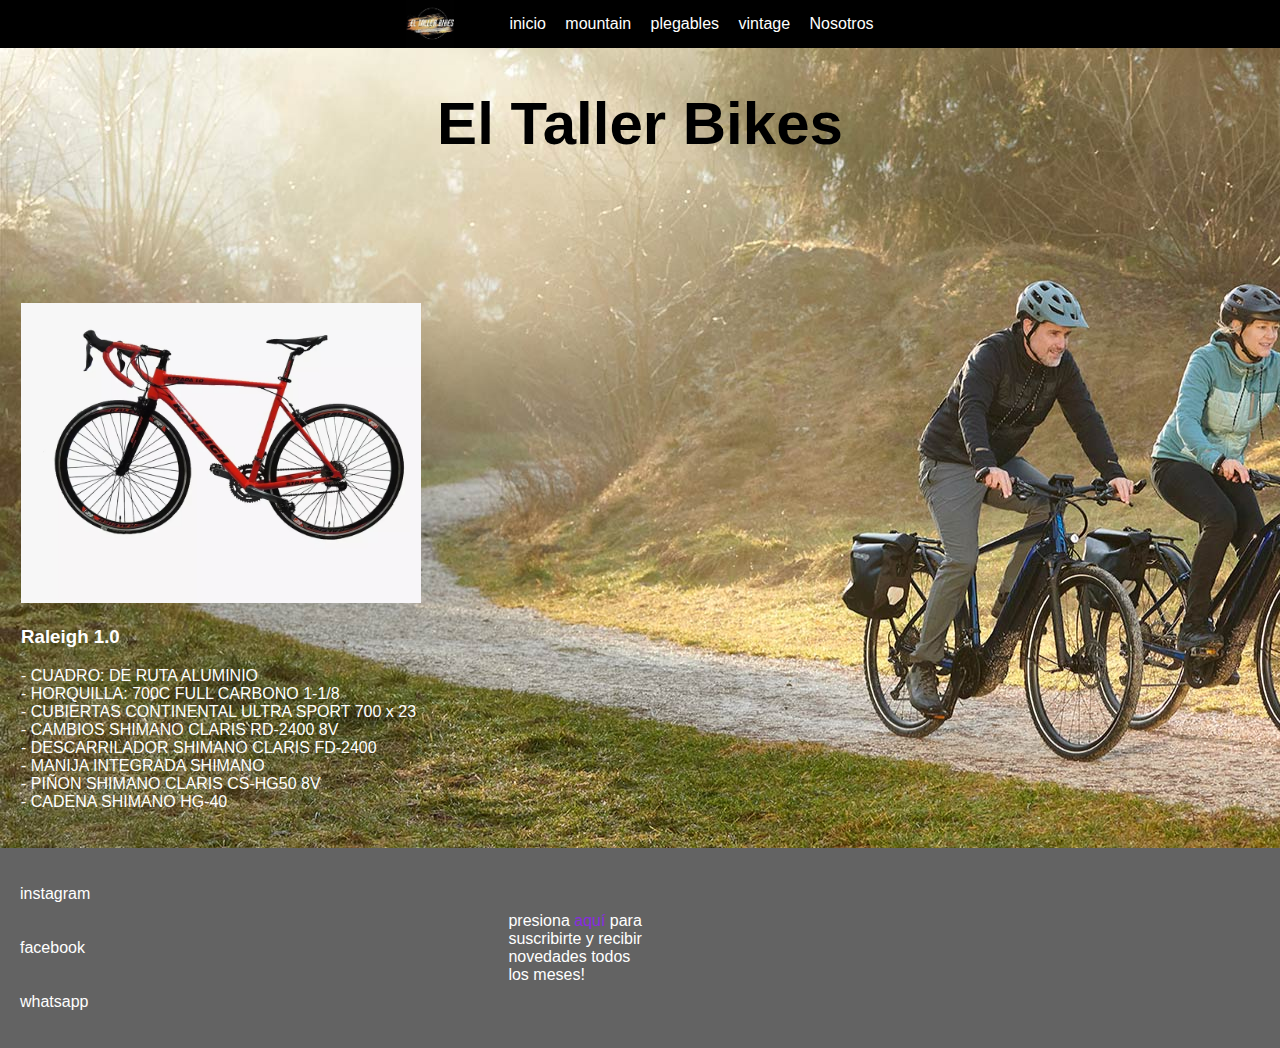
<file: html/index.html>
<!DOCTYPE html>
<html lang="en">
<head>
    <meta charset="UTF-8">
    <meta http-equiv="X-UA-Compatible" content="IE=edge">
    <meta name="viewport" content="width=device-width, initial-scale=1.0">
    <title>EL TALLER BIKES / venta y reparacion de bicicletas</title>
    <link rel="stylesheet" href="style.css">
</head>
<body class="inicio">
    <!-- inicio del header -->
    <header>
        
        <a href="index.html" class="logo">
            <img src="../imagenes/logo.jpg" alt="logo de el taller bikes" class="logo-img">
        </a>

        <nav>
            <ul>
                <a href="index.html" >
                    inicio
                </a>
                <a href="mountain.html" >
                    mountain
                </a>
                <a href="plegables.html" >
                    plegables
                </a>
                <a href="vintage.html" >
                    vintage
                </a>
                <a href="Nosotros.html" >
                    Nosotros
                </a>
            </ul>
        </nav>

        

    </header>
    

    <main class="menu-1">

        <!-- TITLE -->
     <h1 class="logo-nombre ">El Taller Bikes</h1>

     
     <section>
        <img src="../imagenes/Raleigh-1.0" alt="bici raleigh 1.0 roja" class="about-inicio">
        
        <h3 class="Raleigh-1">Raleigh 1.0</h3>
        
        <p class="about-bici-inicio"> 
            - CUADRO: DE RUTA ALUMINIO<br>

            - HORQUILLA: 700C FULL CARBONO 1-1/8 <br>
            
            - CUBIERTAS CONTINENTAL ULTRA SPORT 700 x 23<br>
            
            - CAMBIOS SHIMANO CLARIS RD-2400 8V<br>
            
            - DESCARRILADOR SHIMANO CLARIS FD-2400<br>
                
            - MANIJA INTEGRADA SHIMANO<br>
            
            - PIÑON SHIMANO CLARIS CS-HG50 8V<br>
            
            - CADENA SHIMANO HG-40<br>
        </p>
     </section>



 </main>
    



    <footer>
        <nav >
             <!-- redes --> 
            <a href="https://www.instagram.com/" class="redes">
                instagram
            </a><br><br><br>
            <a href="https://www.facebook.com/" class="redes">
                facebook
            </a><br><br><br>
            <a href="https://web.whatsapp.com/" class="redes">
                whatsapp
            </a>
        </nav>
        
        <!-- suscribite -->
        <p class="suscripcion">
            presiona <a href="" id="suscripcion">aquí</a> para<br> suscribirte y recibir <br>novedades todos <br>los meses!
        </p>
        
        <!-- ubicacion -->
        <iframe src="https://www.google.com/maps/embed?pb=!1m18!1m12!1m3!1d52576.16783131684!2d-58.517674768750005!3d-34.5532898!2m3!1f0!2f0!3f0!3m2!1i1024!2i768!4f13.1!3m3!1m2!1s0x95bcb5c87c165c2b%3A0x7eafd8a64110d473!2sEl%20Taller%20Bikes!5e0!3m2!1ses-419!2sar!4v1665512580322!5m2!1ses-419!2sar" width="200" height="150" style="border: 0;" allowfullscreen="" loading="lazy" referrerpolicy="no-referrer-when-downgrade" id="ubicacion"></iframe>
    </footer>
</body>
</html>
</file>
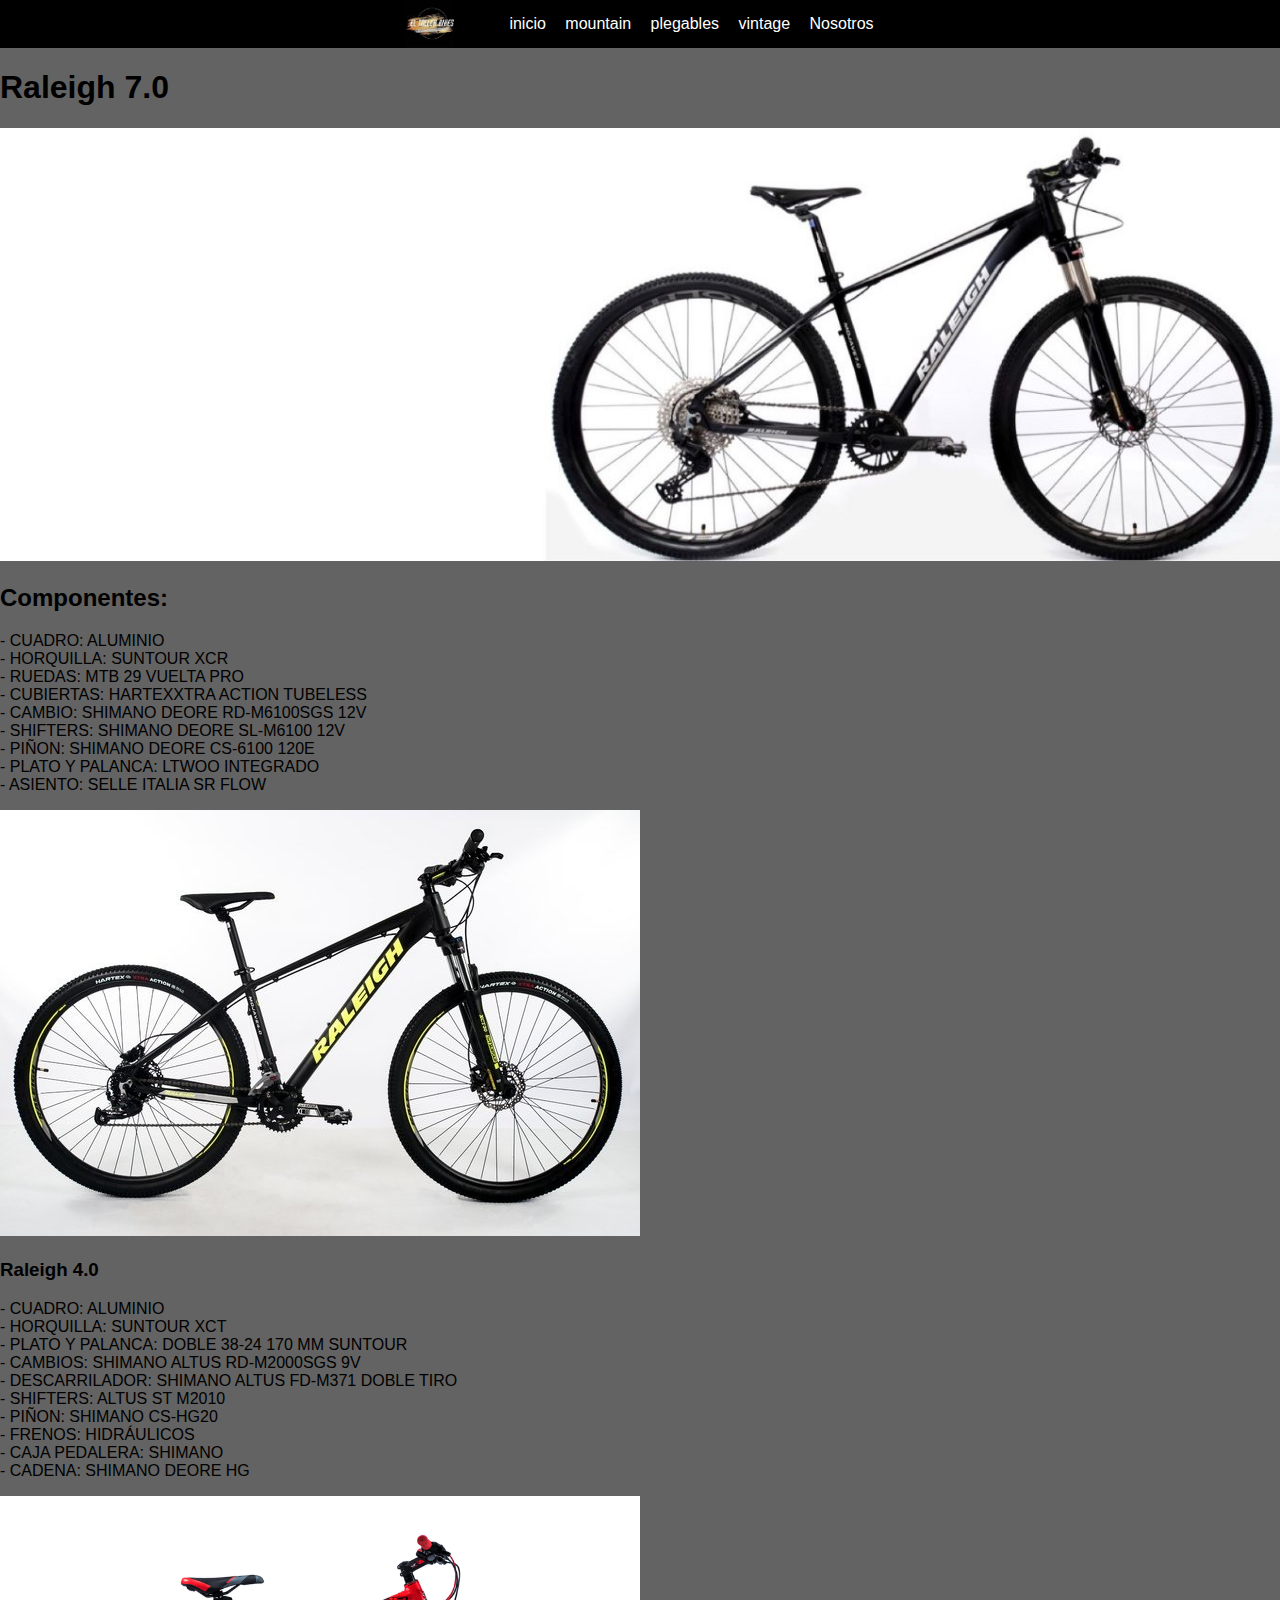
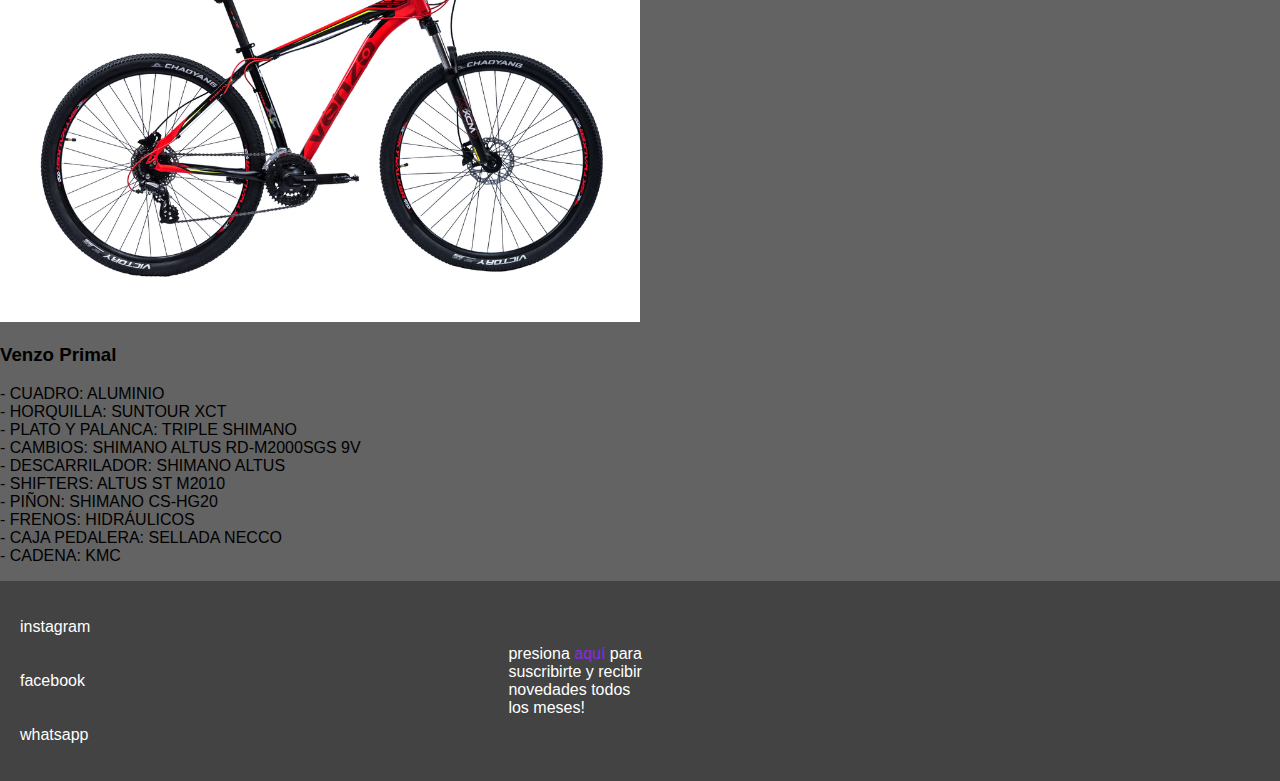
<file: html/mountain.html>
<!DOCTYPE html>
<html lang="en">
<head>
    <meta charset="UTF-8">
    <meta http-equiv="X-UA-Compatible" content="IE=edge">
    <meta name="viewport" content="width=device-width, initial-scale=1.0">
    <title>EL TALLER BIKES / venta y reparacion de bicicletas</title>
    <link rel="stylesheet" href="style.css">
</head>
<body class="demas">
    <!-- inicio del header -->
    <header>
        
        <a href="index.html" class="logo">
            <img src="../imagenes/logo.jpg" alt="logo de el taller bikes" class="logo-img">
        </a>

        <nav>
            <ul>
                <a href="index.html" >
                    inicio
                </a>
                <a href="mountain.html" >
                    mountain
                </a>
                <a href="plegables.html" >
                    plegables
                </a>
                <a href="vintage.html" >
                    vintage
                </a>
                <a href="Nosotros.html" >
                    Nosotros
                </a>
            </ul>
        </nav>

        

    </header>
    

    <main class="menu-2">

        <h1>Raleigh 7.0</h1>

        <img src="../imagenes/raleigh-7.0.png" alt="raleigh 7.0" class= "raleigh-7">
        
        <h2>Componentes:</h2>
        <p>
            - CUADRO: ALUMINIO<BR>

            - HORQUILLA: SUNTOUR XCR<BR>

            - RUEDAS: MTB 29 VUELTA PRO<BR>
                
            - CUBIERTAS: HARTEXXTRA ACTION TUBELESS<BR>
                
            - CAMBIO: SHIMANO DEORE RD-M6100SGS 12V<BR>
                
            - SHIFTERS: SHIMANO DEORE SL-M6100 12V<BR>
                
            - PIÑON: SHIMANO DEORE CS-6100 120E<BR>
                
            - PLATO Y PALANCA: LTWOO INTEGRADO<BR>
                
            - ASIENTO: SELLE ITALIA SR FLOW<BR>
        </p>



        <section>
            <img src="../imagenes/raleigh-4.0.jpg" alt="Raleigh 4.0" class="Raleigh-4">
            <h3>Raleigh 4.0</h3>
            <p>
                - CUADRO: ALUMINIO<br>

                - HORQUILLA: SUNTOUR XCT<br>
                
                - PLATO Y PALANCA: DOBLE 38-24 170 MM SUNTOUR<br>
                
                - CAMBIOS: SHIMANO ALTUS RD-M2000SGS 9V<br>
                
                - DESCARRILADOR: SHIMANO ALTUS FD-M371 DOBLE TIRO<br>
                
                - SHIFTERS: ALTUS ST M2010<br>
                
                - PIÑON: SHIMANO CS-HG20<br>
                
                - FRENOS: HIDRÁULICOS<br>
                
                - CAJA PEDALERA: SHIMANO<br>
                
                - CADENA: SHIMANO DEORE HG
            </p>
        </section>
        
        <section>
            <img src="../imagenes/venzo-primal.jpg" alt="" class="Venzo-Primal">
            <h3>Venzo Primal</h3>
            <p>
                - CUADRO: ALUMINIO<br>

                - HORQUILLA: SUNTOUR XCT<br>
                
                - PLATO Y PALANCA: TRIPLE SHIMANO<br>
                
                - CAMBIOS: SHIMANO ALTUS RD-M2000SGS 9V<br>
                
                - DESCARRILADOR: SHIMANO ALTUS <br>
                
                - SHIFTERS: ALTUS ST M2010<br>
                
                - PIÑON: SHIMANO CS-HG20<br>
                
                - FRENOS: HIDRÁULICOS<br>
                
                - CAJA PEDALERA: SELLADA NECCO<br>
                
                - CADENA: KMC
            </p>
        </section>






    </main>
    



    <footer>
        <nav >
             <!-- redes --> 
            <a href="https://www.instagram.com/" class="redes">
                instagram
            </a><br><br><br>
            <a href="https://www.facebook.com/" class="redes">
                facebook
            </a><br><br><br>
            <a href="https://web.whatsapp.com/" class="redes">
                whatsapp
            </a>
        </nav>
        
        <!-- suscribite -->
        <p class="suscripcion">
            presiona <a href="" id="suscripcion">aquí</a> para<br> suscribirte y recibir <br>novedades todos <br>los meses!
        </p>
        
        <!-- ubicacion -->
        <iframe src="https://www.google.com/maps/embed?pb=!1m18!1m12!1m3!1d52576.16783131684!2d-58.517674768750005!3d-34.5532898!2m3!1f0!2f0!3f0!3m2!1i1024!2i768!4f13.1!3m3!1m2!1s0x95bcb5c87c165c2b%3A0x7eafd8a64110d473!2sEl%20Taller%20Bikes!5e0!3m2!1ses-419!2sar!4v1665512580322!5m2!1ses-419!2sar" width="200" height="150" style="border: 0;" allowfullscreen="" loading="lazy" referrerpolicy="no-referrer-when-downgrade" id="ubicacion"></iframe>
    </footer>
</body>
</html>
</file>
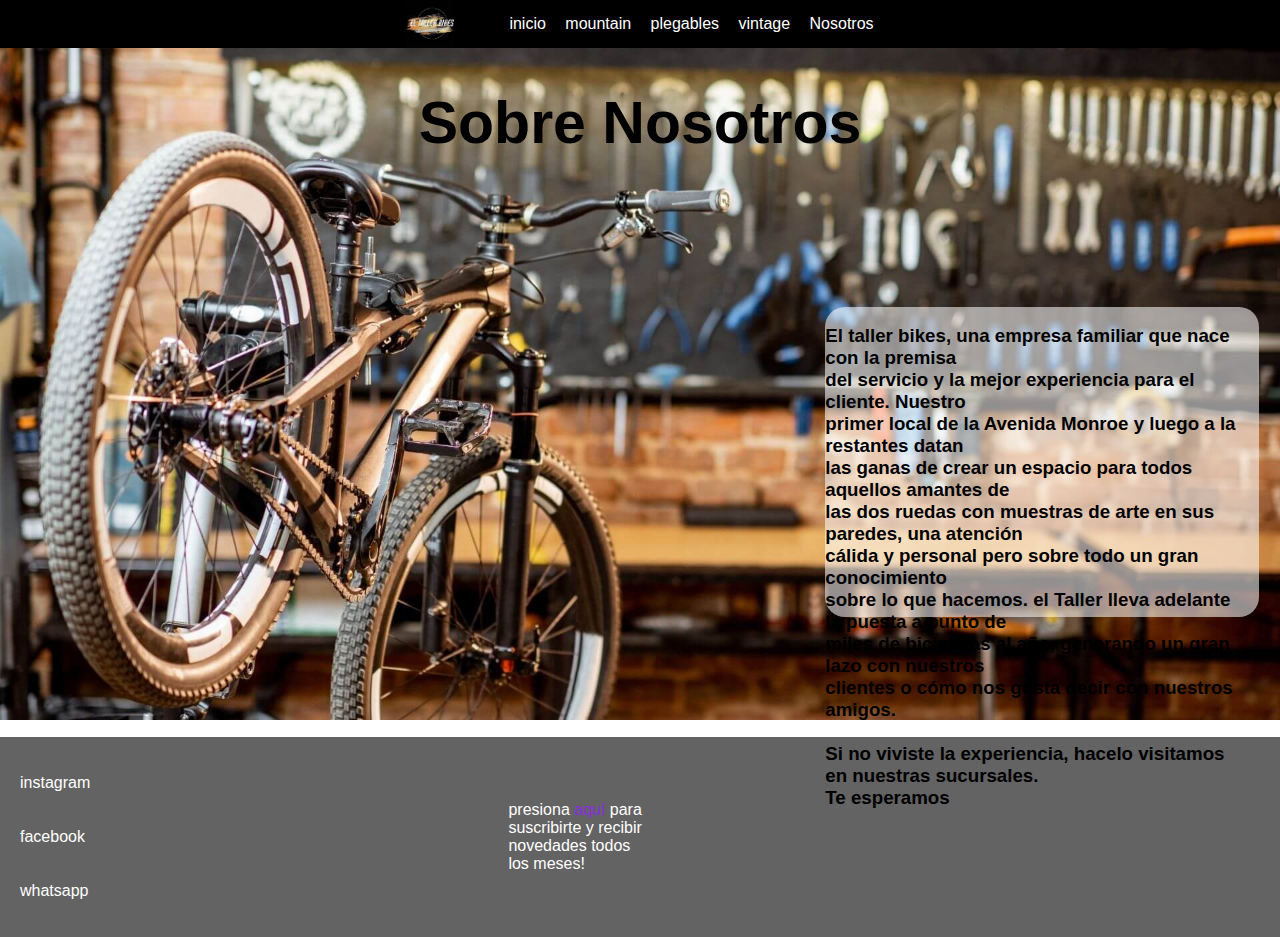
<file: html/Nosotros.html>
<!DOCTYPE html>
<html lang="en">
<head>
    <meta charset="UTF-8">
    <meta http-equiv="X-UA-Compatible" content="IE=edge">
    <meta name="viewport" content="width=device-width, initial-scale=1.0">
    <title>EL TALLER BIKES / venta y reparacion de bicicletas</title>
    <link rel="stylesheet" href="style.css">
</head>
<body class="demas-1 demas-5">
    <!-- inicio del header -->
    <header>
        
        <a href="index.html" class="logo">
            <img src="../imagenes/logo.jpg" alt="logo de el taller bikes" class="logo-img">
        </a>

        <nav>
            <ul>
                <a href="index.html" >
                    inicio
                </a>
                <a href="mountain.html" >
                    mountain
                </a>
                <a href="plegables.html" >
                    plegables
                </a>
                <a href="vintage.html" >
                    vintage
                </a>
                <a href="Nosotros.html" >
                    Nosotros
                </a>
            </ul>
        </nav>

        

    </header>
    

    <main class="menu-4 menu-sobrenosotros">
      
        <h1 class="titulo-Nosotros">Sobre Nosotros</h1>

        <section class="sobre-nosotros">
            <h3 >
                El taller bikes, una empresa familiar que nace con la premisa<br> del servicio y la mejor experiencia para el cliente. Nuestro<br> primer local de la Avenida Monroe y luego a la restantes datan<br> las ganas de crear un espacio para todos aquellos amantes de<br> las dos ruedas con muestras de arte en sus paredes, una atención<br> cálida y personal pero sobre todo un gran conocimiento<br> sobre lo que hacemos. el Taller lleva adelante la puesta a punto de<br> miles de bicicletas al año, generando un gran lazo con nuestros<br> clientes o cómo nos gusta decir con nuestros amigos. <br><br>

                Si no viviste la experiencia, hacelo visitamos en nuestras sucursales. <br> Te esperamos
            </h3>
        </section>

    </main>
    



    <footer class="footer-nosotros">
        <nav >
             <!-- redes --> 
            <a href="https://www.instagram.com/" class="redes">
                instagram
            </a><br><br><br>
            <a href="https://www.facebook.com/" class="redes">
                facebook
            </a><br><br><br>
            <a href="https://web.whatsapp.com/" class="redes">
                whatsapp
            </a>
        </nav>
        
        <!-- suscribite -->
        <p class="suscripcion">
            presiona <a href="" id="suscripcion">aquí</a> para<br> suscribirte y recibir <br>novedades todos <br>los meses!
        </p>
        
        <!-- ubicacion -->
        <iframe src="https://www.google.com/maps/embed?pb=!1m18!1m12!1m3!1d52576.16783131684!2d-58.517674768750005!3d-34.5532898!2m3!1f0!2f0!3f0!3m2!1i1024!2i768!4f13.1!3m3!1m2!1s0x95bcb5c87c165c2b%3A0x7eafd8a64110d473!2sEl%20Taller%20Bikes!5e0!3m2!1ses-419!2sar!4v1665512580322!5m2!1ses-419!2sar" width="200" height="150" style="border: 0;" allowfullscreen="" loading="lazy" referrerpolicy="no-referrer-when-downgrade" id="ubicacion"></iframe>
    </footer>
</body>
</html>
</file>
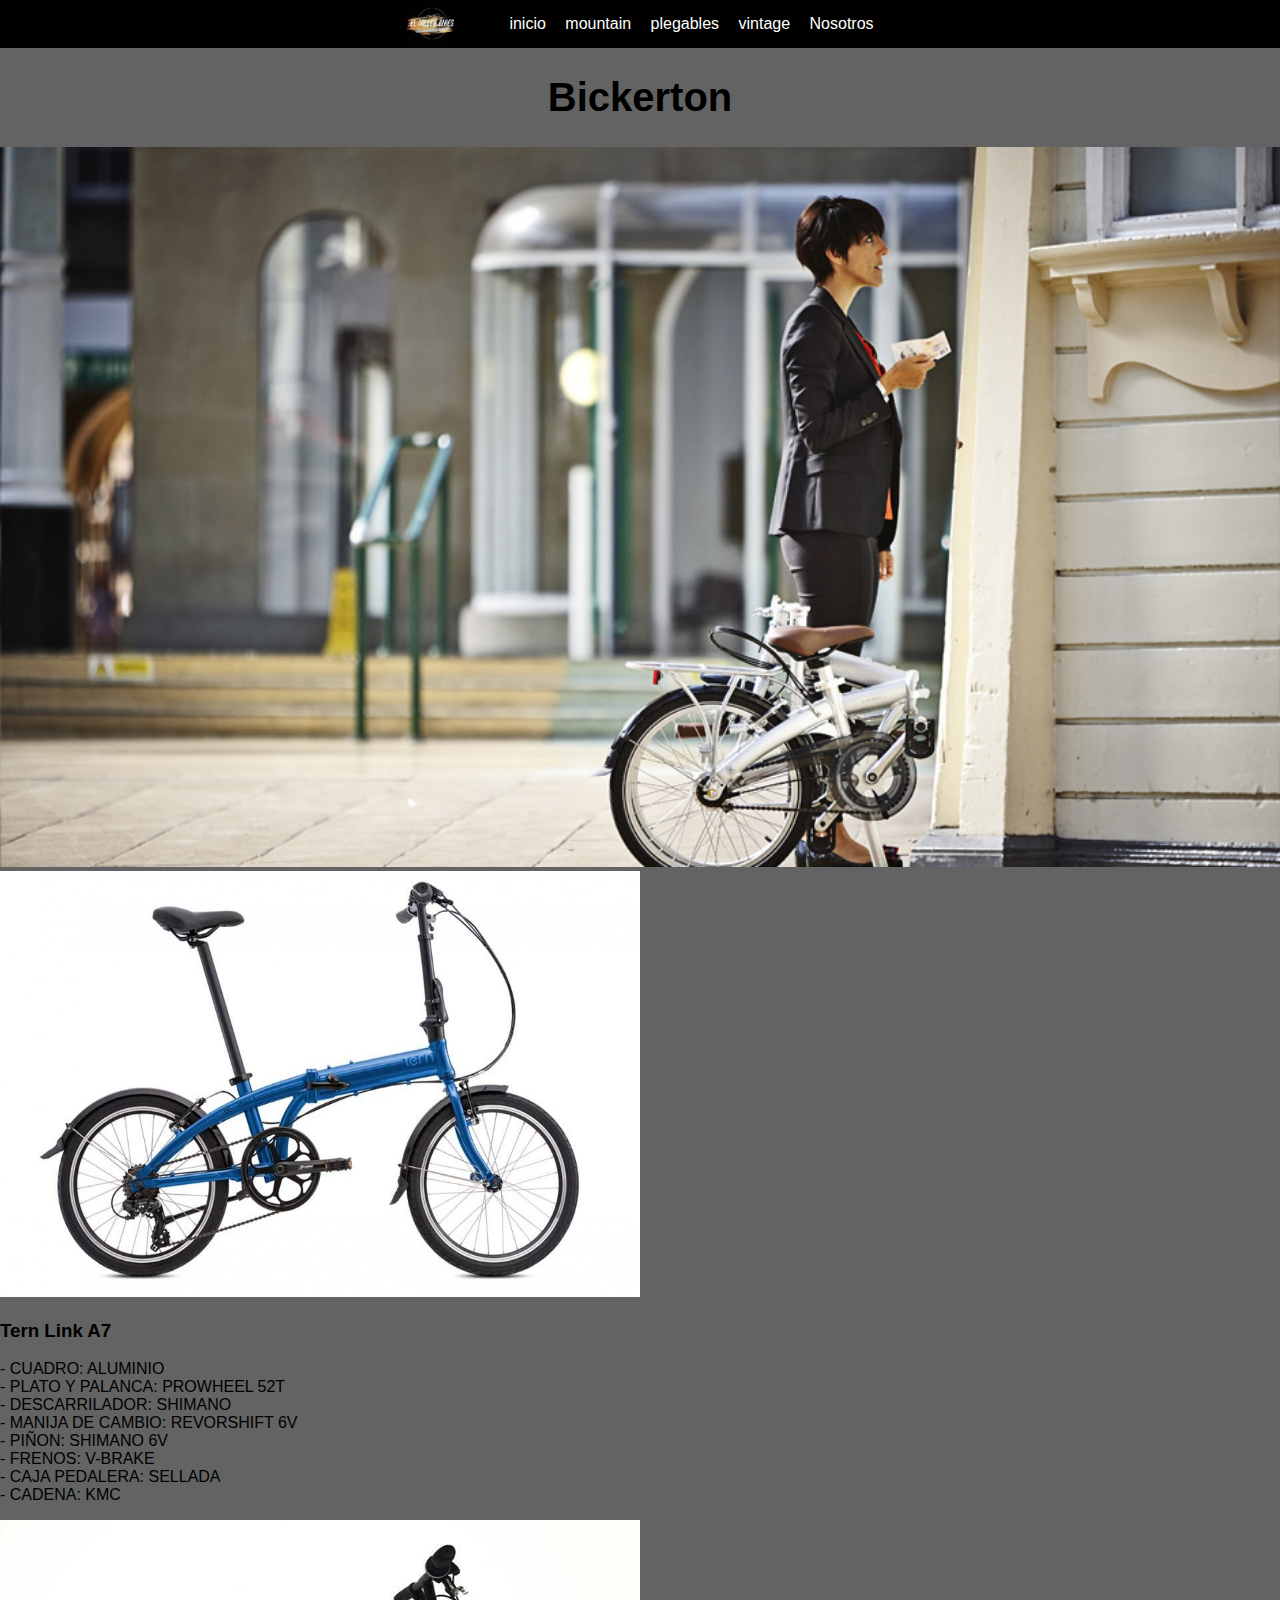
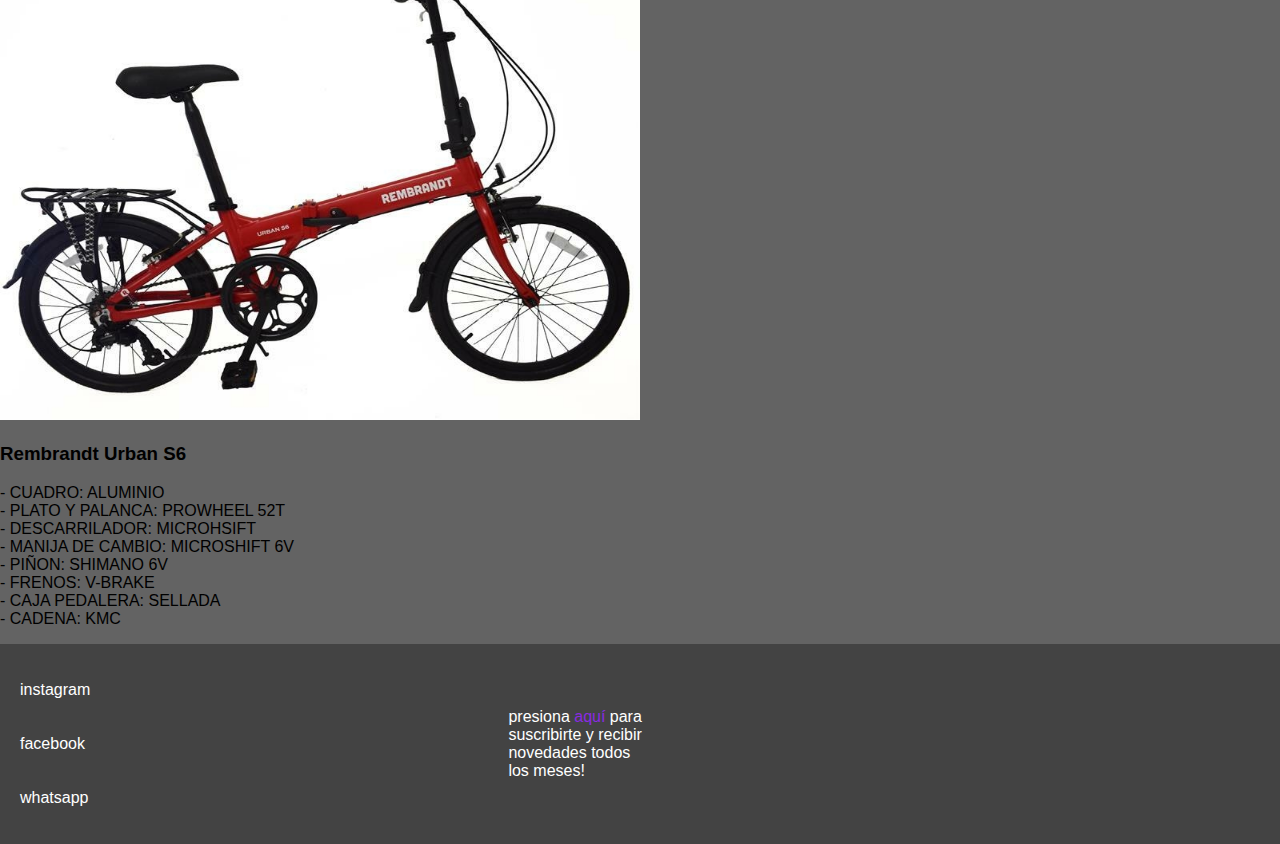
<file: html/plegables.html>
<!DOCTYPE html>
<html lang="en">
<head>
    <meta charset="UTF-8">
    <meta http-equiv="X-UA-Compatible" content="IE=edge">
    <meta name="viewport" content="width=device-width, initial-scale=1.0">
    <title>EL TALLER BIKES / venta y reparacion de bicicletas</title>
    <link rel="stylesheet" href="style.css">
</head>
<body class="demas">
    <!-- inicio del header -->
    <header>
        
        <a href="index.html" class="logo">
            <img src="../imagenes/logo.jpg" alt="logo de el taller bikes" class="logo-img">
        </a>

        <nav>
            <ul>
                <a href="index.html" >
                    inicio
                </a>
                <a href="mountain.html" >
                    mountain
                </a>
                <a href="plegables.html" >
                    plegables
                </a>
                <a href="vintage.html" >
                    vintage
                </a>
                <a href="Nosotros.html" >
                    Nosotros
                </a>
            </ul>
        </nav>

        

    </header>
    

    <main class="menu-3">
        
        <h1 id="titulo-bickerton">Bickerton</h1>
        <img src="../imagenes/bickerton.jpg" alt="banner de bickerton" class="bikerton">
        
    <section>
        <img src="../imagenes/Tern-link-A7-960x600.jpg" alt="Tern link A7" class="tern">
        <h3>Tern Link A7</h3>
        <p>    
            - CUADRO: ALUMINIO<br>
            
            - PLATO Y PALANCA: PROWHEEL 52T<br>
            
            - DESCARRILADOR: SHIMANO <br>
            
            - MANIJA DE CAMBIO: REVORSHIFT 6V<br>
            
            - PIÑON: SHIMANO 6V<br>
            
            - FRENOS: V-BRAKE<br>
            
            - CAJA PEDALERA: SELLADA<br>
            
            - CADENA: KMC
        </p>
    </section>
    
    </section>
        <img src="../imagenes/rembrandt-urban-S6.jpg" alt="rembrandt urban S6" class="rembrandt">
        <h3>Rembrandt Urban S6</h3>
        <p>
            - CUADRO: ALUMINIO<br>
            
            - PLATO Y PALANCA: PROWHEEL 52T<br>
            
            - DESCARRILADOR: MICROHSIFT <br>
            
            - MANIJA DE CAMBIO: MICROSHIFT 6V<br>
            
            - PIÑON: SHIMANO 6V<br>
            
            - FRENOS: V-BRAKE<br>
            
            - CAJA PEDALERA: SELLADA<br>
            
            - CADENA: KMC
        </p>
    </section>    
    
    </main>
    



    <footer>
        <nav >
             <!-- redes --> 
            <a href="https://www.instagram.com/" class="redes">
                instagram
            </a><br><br><br>
            <a href="https://www.facebook.com/" class="redes">
                facebook
            </a><br><br><br>
            <a href="https://web.whatsapp.com/" class="redes">
                whatsapp
            </a>
        </nav>
        
        <!-- suscribite -->
        <p class="suscripcion">
            presiona <a href="" id="suscripcion">aquí</a> para<br> suscribirte y recibir <br>novedades todos <br>los meses!
        </p>
        
        <!-- ubicacion -->
        <iframe src="https://www.google.com/maps/embed?pb=!1m18!1m12!1m3!1d52576.16783131684!2d-58.517674768750005!3d-34.5532898!2m3!1f0!2f0!3f0!3m2!1i1024!2i768!4f13.1!3m3!1m2!1s0x95bcb5c87c165c2b%3A0x7eafd8a64110d473!2sEl%20Taller%20Bikes!5e0!3m2!1ses-419!2sar!4v1665512580322!5m2!1ses-419!2sar" width="200" height="150" style="border: 0;" allowfullscreen="" loading="lazy" referrerpolicy="no-referrer-when-downgrade" id="ubicacion"></iframe>
    </footer>
</body>
</html>
</file>
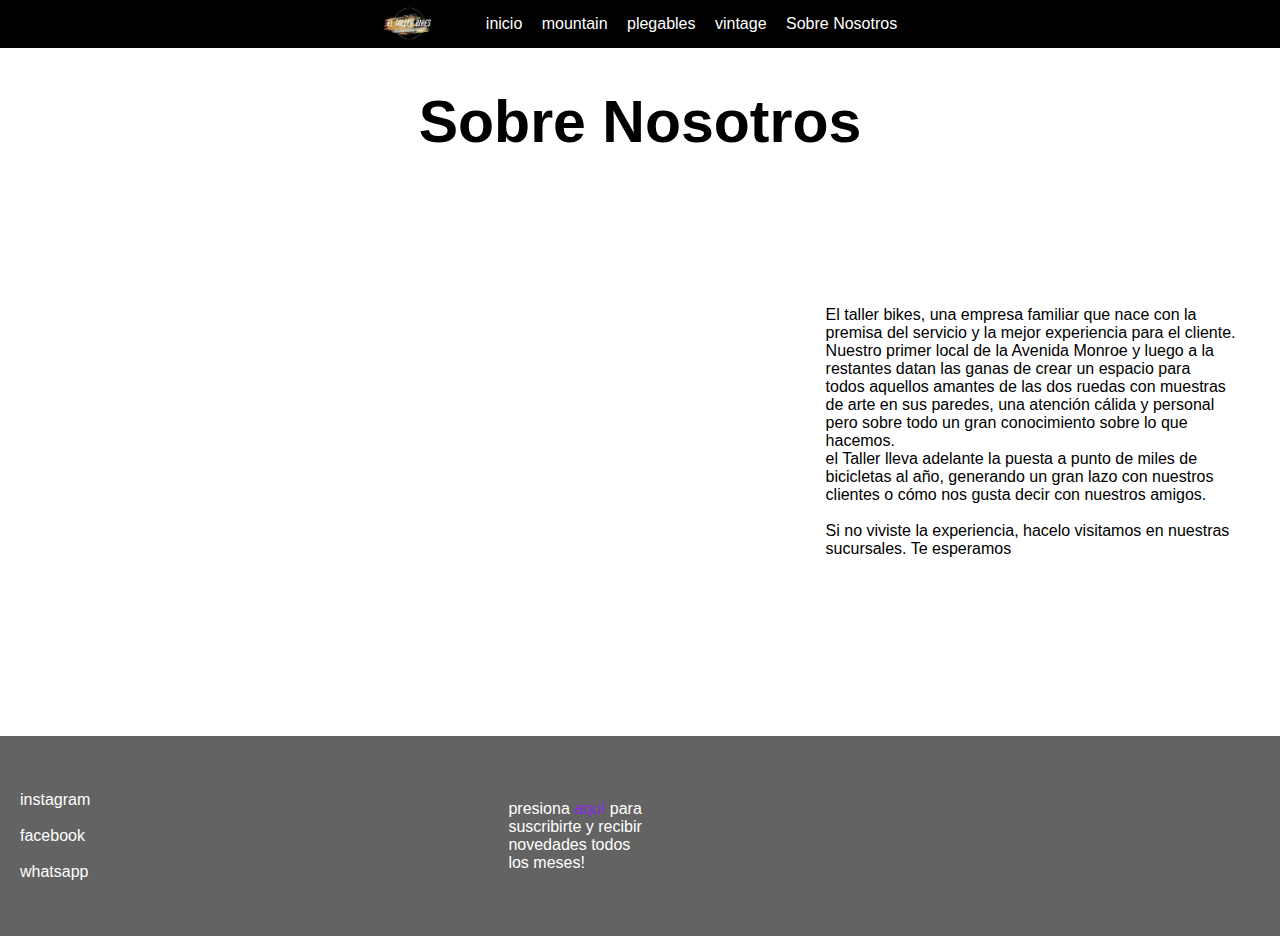
<file: html/sobrenosotros.html>
<!DOCTYPE html>
<html lang="en">
<head>
    <meta charset="UTF-8">
    <meta http-equiv="X-UA-Compatible" content="IE=edge">
    <meta name="viewport" content="width=device-width, initial-scale=1.0">
    <title>EL TALLER BIKES / venta y reparacion de bicicletas</title>
    <link rel="stylesheet" href="style.css">
</head>
<body class="demas-1">
    <!-- inicio del header -->
    <header>
        
        <a href="index.html" class="logo">
            <img src="../imagenes/logo.jpg" alt="logo de el taller bikes" class="logo-img">
        </a>

        <nav>
            <ul>
                <a href="index.html" >
                    inicio
                </a>
                <a href="mountain.html" >
                    mountain
                </a>
                <a href="plegables.html" >
                    plegables
                </a>
                <a href="vintage.html" >
                    vintage
                </a>
                <a href="sobrenosotros.html" >
                    Sobre Nosotros
                </a>
            </ul>
        </nav>

        

    </header>
    

    <main class="menu-4">
      
        <h1>Sobre Nosotros</h1>

        <P class="sobre-nosotros">El taller bikes, una empresa familiar que nace con la premisa del servicio y la mejor experiencia para el cliente. <br> Nuestro primer local de la Avenida Monroe y luego a la restantes datan las ganas de crear un espacio para <br> todos aquellos amantes de las dos ruedas con muestras de arte en sus paredes, una atención cálida y personal <br> pero sobre todo un gran conocimiento sobre lo que hacemos. <br> el Taller lleva adelante la puesta a punto de miles de bicicletas al año, generando un gran lazo con nuestros <br> clientes o cómo nos gusta decir con nuestros amigos. <br><br>

        Si no viviste la experiencia, hacelo visitamos en nuestras sucursales. Te esperamos</P>


    </main>
    



    <footer>
        <nav >
             <!-- redes --> 
            <a href="https://www.instagram.com/" class="redes">
                instagram
            </a><br><br>
            <a href="https://www.facebook.com/" class="redes">
                facebook
            </a><br><br>
            <a href="https://web.whatsapp.com/" class="redes">
                whatsapp
            </a>
        </nav>
        
        <!-- suscribite -->
        <p class="suscripcion">
            presiona <a href="" id="suscripcion">aquí</a> para<br> suscribirte y recibir <br>novedades todos <br>los meses!
        </p>
        
        <!-- ubicacion -->
        <iframe src="https://www.google.com/maps/embed?pb=!1m18!1m12!1m3!1d52576.16783131684!2d-58.517674768750005!3d-34.5532898!2m3!1f0!2f0!3f0!3m2!1i1024!2i768!4f13.1!3m3!1m2!1s0x95bcb5c87c165c2b%3A0x7eafd8a64110d473!2sEl%20Taller%20Bikes!5e0!3m2!1ses-419!2sar!4v1665512580322!5m2!1ses-419!2sar" width="200" height="150" style="border: 0;" allowfullscreen="" loading="lazy" referrerpolicy="no-referrer-when-downgrade" id="ubicacion"></iframe>
    </footer>
</body>
</html>
</file>
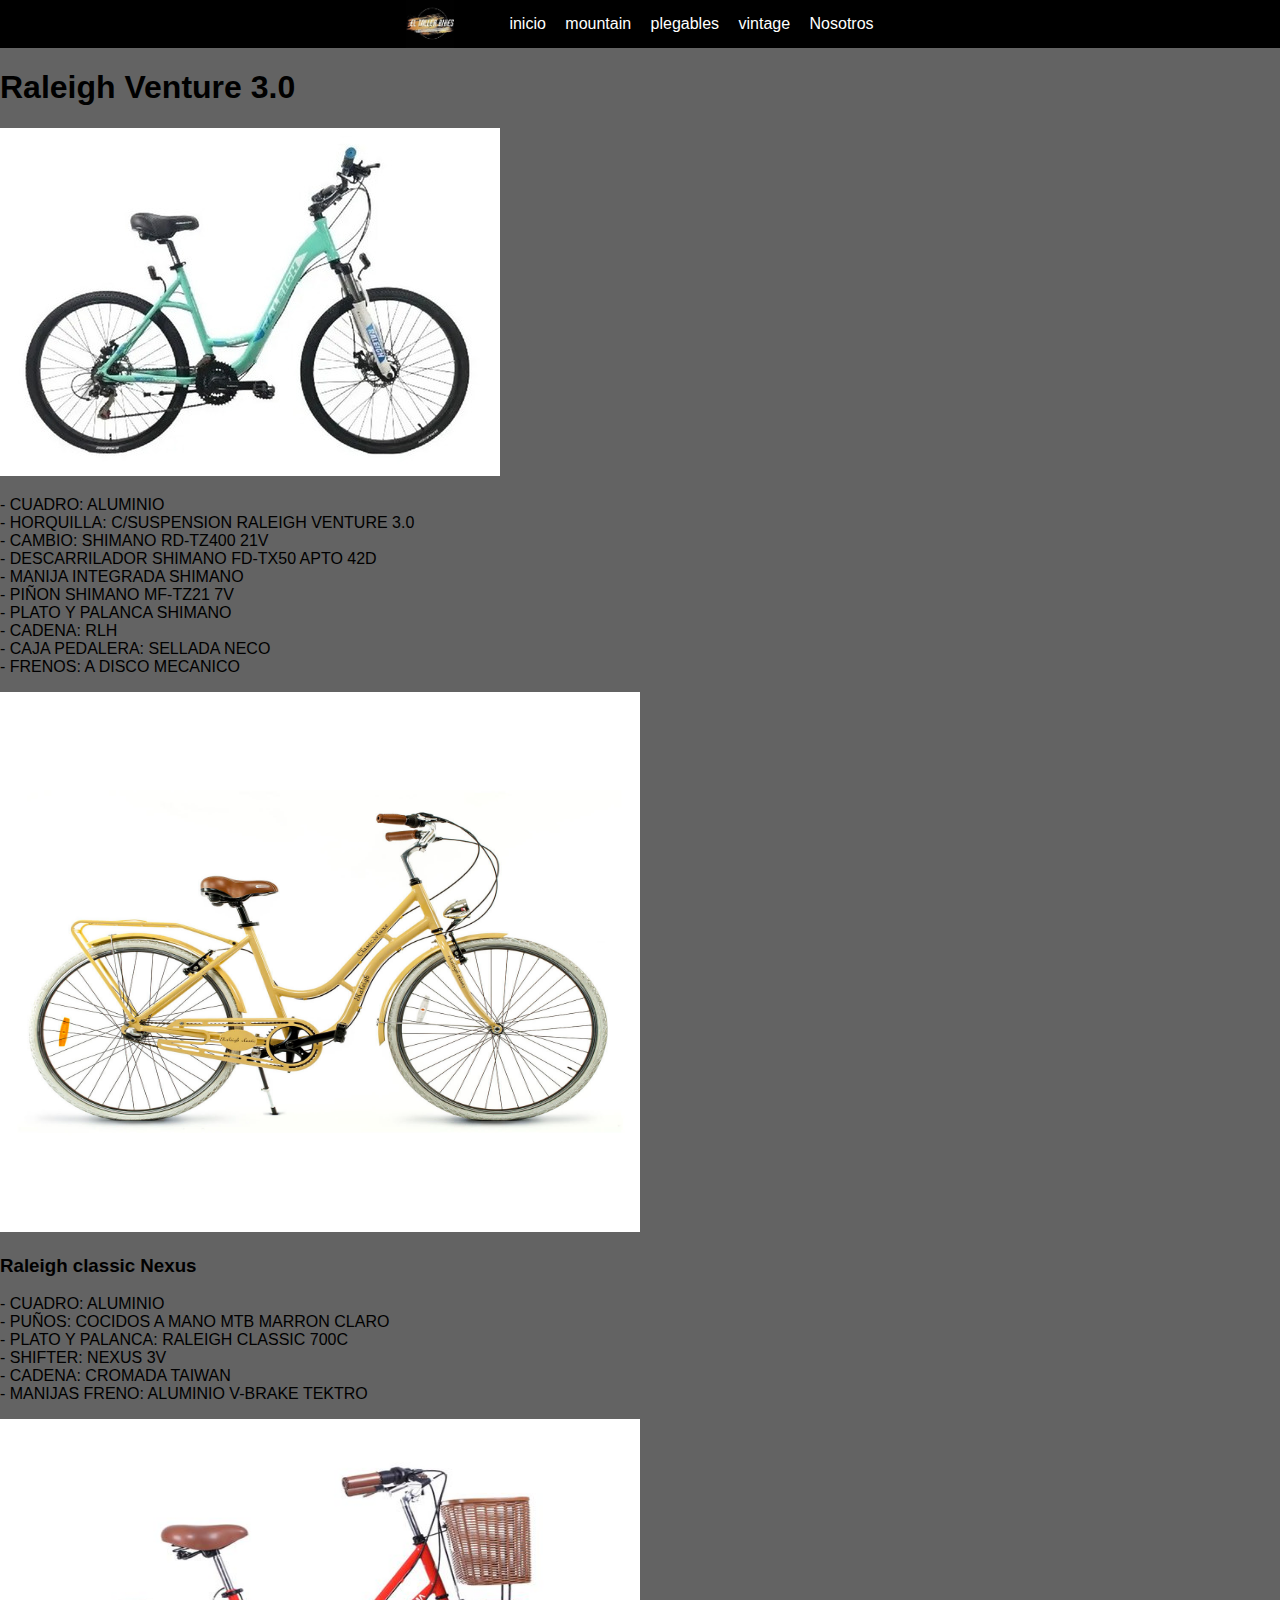
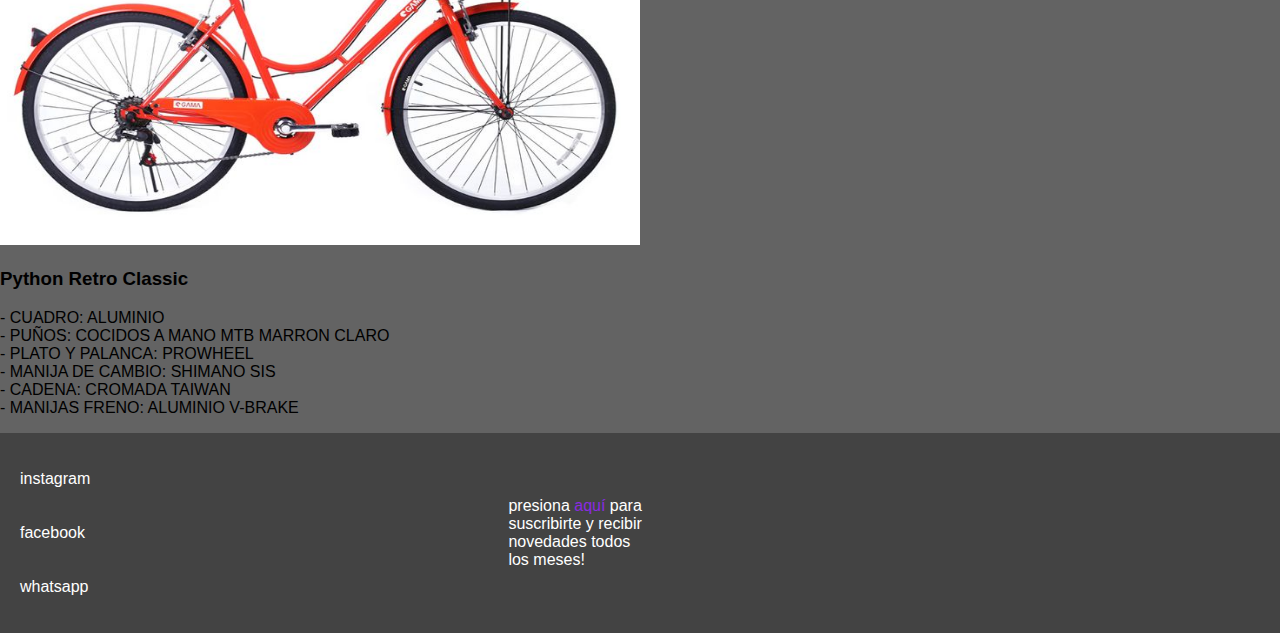
<file: html/vintage.html>
<!DOCTYPE html>
<html lang="en">
<head>
    <meta charset="UTF-8">
    <meta http-equiv="X-UA-Compatible" content="IE=edge">
    <meta name="viewport" content="width=device-width, initial-scale=1.0">
    <title>EL TALLER BIKES / venta y reparacion de bicicletas</title>
    <link rel="stylesheet" href="style.css">
</head>
<body class="demas">
    <!-- inicio del header -->
    <header>
        
        <a href="index.html" class="logo">
            <img src="../imagenes/logo.jpg" alt="logo de el taller bikes" class="logo-img">
        </a>

        <nav>
            <ul>
                <a href="index.html" >
                    inicio
                </a>
                <a href="mountain.html" >
                    mountain
                </a>
                <a href="plegables.html" >
                    plegables
                </a>
                <a href="vintage.html" >
                    vintage
                </a>
                <a href="Nosotros.html" >
                    Nosotros
                </a>
            </ul>
        </nav>

        

    </header>
    

    <main class="menu-5">
        <h1 class="raleigh-venture">Raleigh Venture 3.0</h1>
        <img src="../imagenes/raleigh-venture-3.0.jpg" alt="Raleigh Venture 3.0" class="raleigh-3">
        <p>
            - CUADRO: ALUMINIO<br>

            - HORQUILLA: C/SUSPENSION RALEIGH VENTURE 3.0<br>

            - CAMBIO: SHIMANO RD-TZ400 21V<br>
            
            - DESCARRILADOR SHIMANO FD-TX50 APTO 42D<br>
            
            - MANIJA INTEGRADA SHIMANO<br>
            
            - PIÑON SHIMANO MF-TZ21 7V<br>
            
            - PLATO Y PALANCA SHIMANO<br>
            
            - CADENA: RLH<br>
            
            - CAJA PEDALERA: SELLADA NECO<br>
            
            - FRENOS: A DISCO MECANICO  
        </p>


        <section>
            <img src="../imagenes/Raleigh-Classic.jpg" alt="Raleigh classic Nexus" class="raleigh-classic">
            <h3>Raleigh classic Nexus</h3>
            <p>
                - CUADRO: ALUMINIO<br>
                
                - PUÑOS: COCIDOS A MANO MTB MARRON CLARO<br>
                
                - PLATO Y PALANCA: RALEIGH CLASSIC 700C<br>

                - SHIFTER: NEXUS 3V<br>

                - CADENA: CROMADA TAIWAN<br>

                - MANIJAS FRENO: ALUMINIO V-BRAKE  TEKTRO
                
            </p>
        </section>
    
        <section>
            <img src="../imagenes/python-retro-classic.jpg" alt="Python Retro Classic" class="python-classic">
            <h3>Python Retro Classic</h3>
            <p>
                - CUADRO: ALUMINIO<br>
                
                - PUÑOS: COCIDOS A MANO MTB MARRON CLARO<br>
                
                - PLATO Y PALANCA: PROWHEEL<br>

                - MANIJA DE CAMBIO: SHIMANO SIS <br>

                - CADENA: CROMADA TAIWAN<br>

                - MANIJAS FRENO: ALUMINIO V-BRAKE
            </p>
        </section>
    </main>
    



    <footer>
        <nav >
             <!-- redes --> 
            <a href="https://www.instagram.com/" class="redes">
                instagram
            </a><br><br><br>
            <a href="https://www.facebook.com/" class="redes">
                facebook
            </a><br><br><br>
            <a href="https://web.whatsapp.com/" class="redes">
                whatsapp
            </a>
        </nav>
        
        <!-- suscribite -->
        <p class="suscripcion">
            presiona <a href="" id="suscripcion">aquí</a> para<br> suscribirte y recibir <br>novedades todos <br>los meses!
        </p>
        
        <!-- ubicacion -->
        <iframe src="https://www.google.com/maps/embed?pb=!1m18!1m12!1m3!1d52576.16783131684!2d-58.517674768750005!3d-34.5532898!2m3!1f0!2f0!3f0!3m2!1i1024!2i768!4f13.1!3m3!1m2!1s0x95bcb5c87c165c2b%3A0x7eafd8a64110d473!2sEl%20Taller%20Bikes!5e0!3m2!1ses-419!2sar!4v1665512580322!5m2!1ses-419!2sar" width="200" height="150" style="border: 0;" allowfullscreen="" loading="lazy" referrerpolicy="no-referrer-when-downgrade" id="ubicacion"></iframe>
    </footer>
</body>
</html>
</file>
<file: html/style.css>
/*inicio de los header*/
.demas {
    font-family: sans-serif;
    margin: 0;
    background-color: #3b3b3bcb;
}

.demas-1 {
    font-family: sans-serif;
    margin: 0;
    background-color: white;
}

.demas-5 {
    background-image: url(../imagenes/soporte-bicicleta-taller.jpg);
    background-repeat: no-repeat;
    background-size: 100%;
}

.inicio {
    font-family: sans-serif;
    margin: 0;
}


header {
    display: flex;
    justify-content: center;
    width: 100%;
    height: 48px;
    background-color: black;
    align-items: center;
}

header nav ul a{
    text-decoration: none;
    color:white;
    padding-left: 15px;
}

.logo {
    display: flex;
}

.logo img {
    height: 48px;
}
/*fin de los header*/

/*inicio de los main*/
.menu-1 {
    padding: 1px;
    background-image: url(../imagenes/ciclistas-2.jpg);
    background-repeat: no-repeat;
    background-color: #3b3b3bcb;
}

.menu-4 h1 {
    display: flex;
    justify-content: center;
    font-size: 59px;
}

.titulo-Nosotros {
    color: rgb(0, 0, 0);
}

.menu-sobrenosotros {
    padding: 1px;
    height: 687px;

    /*
    background-image: url(../imagenes/fondo-eltallerbikes.jpg);
    width: 100%;
    background-repeat: no-repeat;
    */
    
    
    /* background-image: url(../imagenes/soporte-bicicleta-taller.jpg);
    background-repeat: no-repeat;
    background-size: 100%;
    background-color: #3b3b3bcb; */
}

/*fin de los main*/

.sobre-nosotros {
    display: flex;
    justify-content: flex-end;  

    color: rgb(0, 0, 0);
    background-color: rgba(255, 255, 255, 0.562);
    margin: 150px 20px 120px 64.5%;
    /* margin-left: 64.5%;
    margin-right: 20px; */
    padding-right: 20px;
    border-radius: 20px;
    height: 0;
}

.logo-nombre {
    display: flex;
    justify-content: center;
    font-size: 60px;
}

.about-inicio{
    padding-top: 105px;
    padding-left: 20px;
    width: 400px;
    height: 300px;
}

/*inicio de bicicletas*/
.Raleigh-1 {
    padding-left: 20px;
    color: white;
}

.about-bici-inicio {
    padding-left: 20px;
    padding-bottom: 20px;
    color: white;
}

#titulo-bickerton {
    display: flex;
    justify-content: center;
    font-size: 40px;
}

.bikerton {
    width: 100%;
    height: 100%;

}

.raleigh-7 {
    width: 100%;
    height: 100%;
}

.raleigh-classic {
    width: 640px;
    height: 540px;
}

.python-classic {
    width: 640px;
    height: 426px;
}

.Venzo-Primal {
    width: 640px;
    height: 426px;
}

.tern {
    width: 640px;
    height: 426px;
}

.rembrandt {
    width: 640px;
    height: 500px;
}
/*fin de bicicletas*/

/*inicio about us*/
.sobre-nosotros {
    padding-bottom: 310px;
}
/*fin about us*/


/*inicio footer*/
footer {
    display: flex;
    background-color: #3b3b3bcb;
    margin-top: 0%;
    height: 200px;
    justify-content: space-between;
    align-items: center;
}

.redes {
    padding-left: 20px;
    text-decoration: none;
    color: white;
}

.suscripcion {
    color: white;
}

#suscripcion {
    color: blueviolet;
    text-decoration: none;
}

#ubicacion {
    padding-right: 20px;
}

/*fin footer*/
</file>
